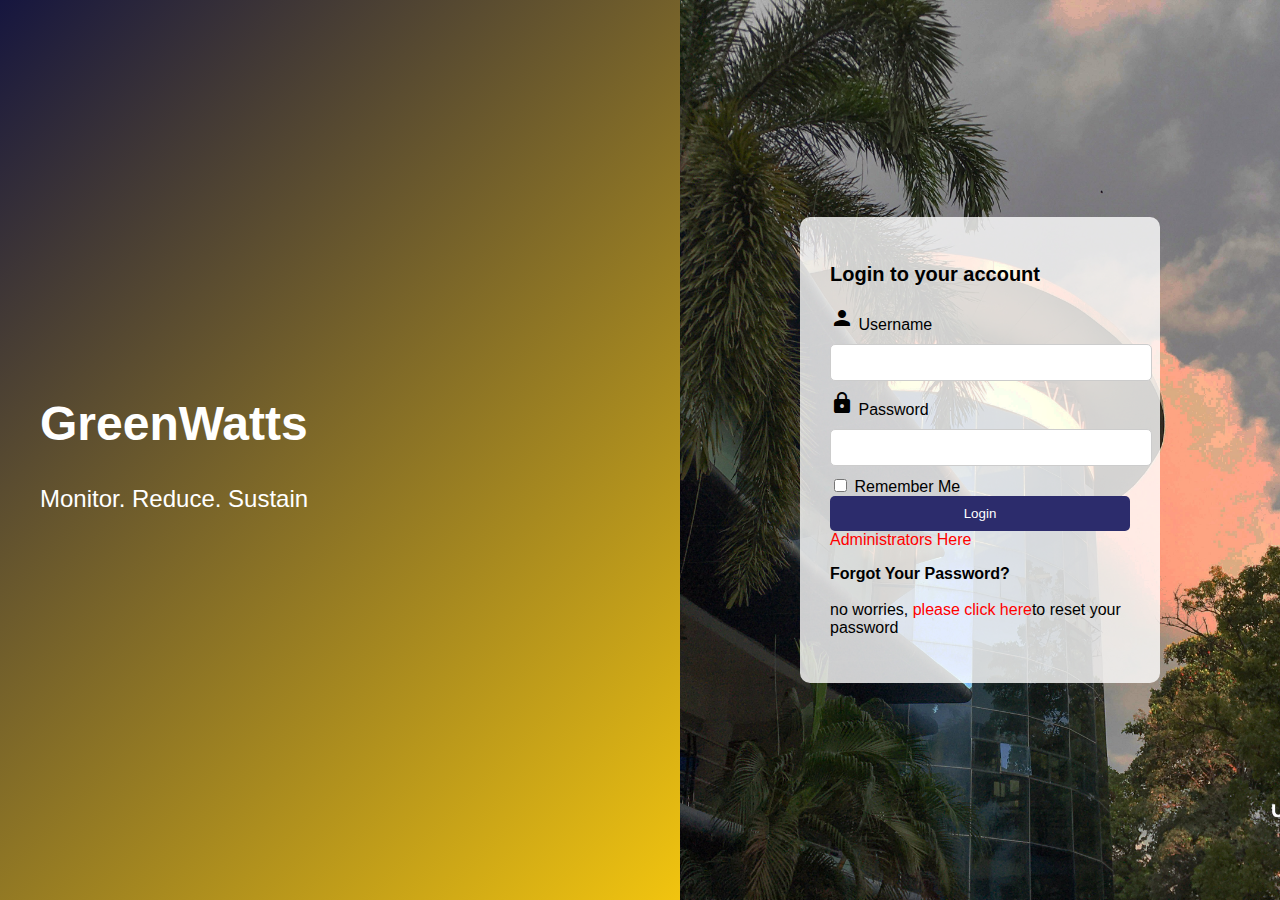
<file: index.html>
<!DOCTYPE html>
<html lang="en">

<head>
    <meta charset="UTF-8">
    <meta name="viewport" content="width=device-width, initial-scale=1.0"> <!-- GREENWATTS -->

    <title>GreenWatts Landing Page</title>
    <link rel="stylesheet" href="/adminAssets/adminCss/index.css">
    <link href="https://fonts.googleapis.com/icon?family=Material+Icons" rel="stylesheet">

</head>

<body>
    <div class="left-section">
        <h1>GreenWatts</h1>
        <p>Monitor. Reduce. Sustain</p>
    </div>

    <div class="right-section">
        <div class="login-box">
            <h2>Login to your account </h2>
            <form>
                <div class="input-box">
                    <span class="material-icons input-icon">person</span>
                    <span class="input-label-text">Username</span>
                    <input type="text" required>
                </div>
                <div class="input-box">
                    <span class="material-icons input-icon">lock</span>
                    <span class="input-label-text">Password</span>
                    <input type="password" required>
                </div>
                <div class="remember-me">
                    <input type="checkbox"> Remember Me
                </div>
                <button type="submit">Login</button>

                <a class="admin-login" href="/adminAssets/adminWebpages/adminLogin.html"> Administrators Here</a>
            </form>
            <p class="lower-text"><strong class="forgot-pass">Forgot Your Password?</strong><br><br>
                no worries, <a href="#">please click here</a>to reset your password </p>
        </div>
    </div>
</body>

</html>
</file>
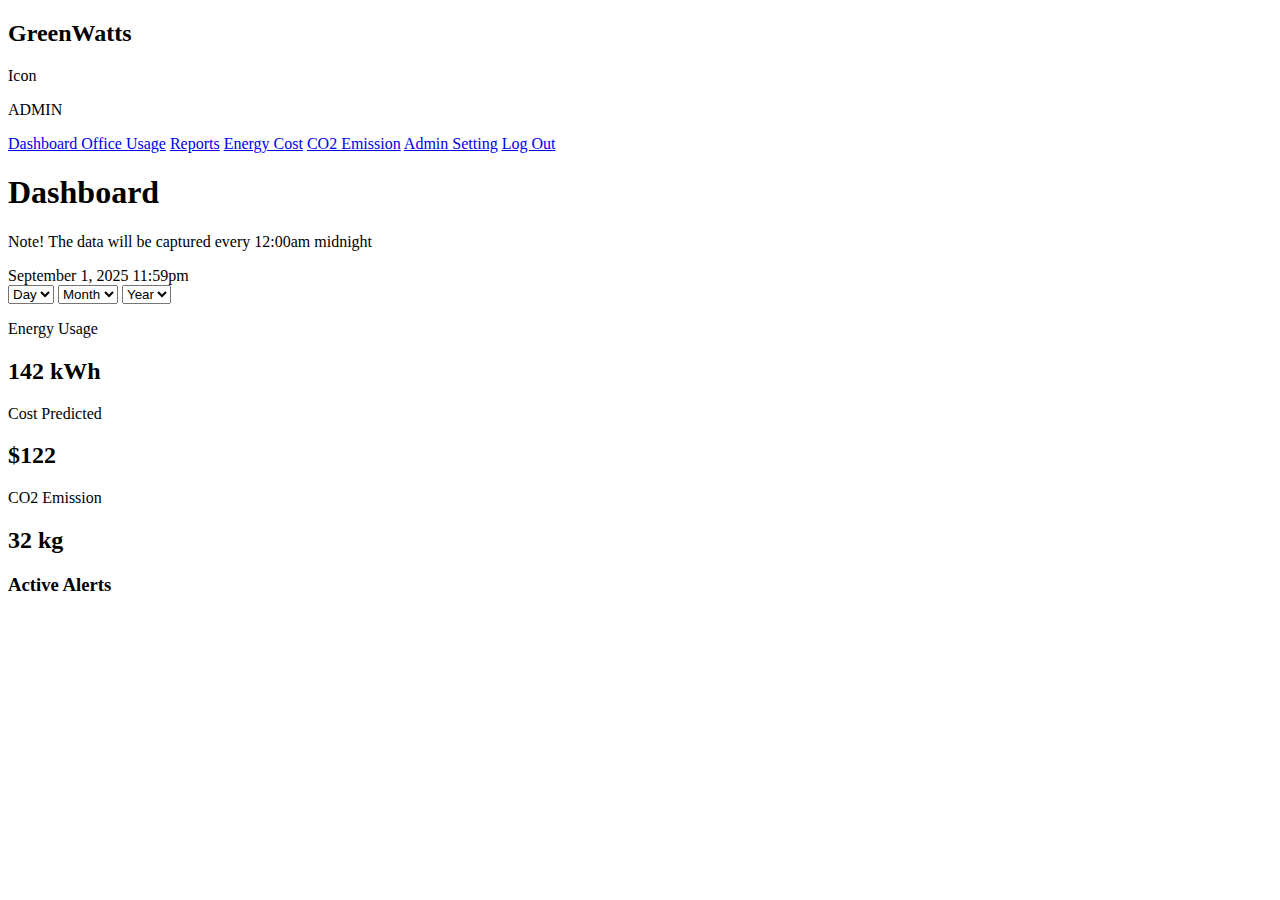
<file: adminAssets/adminWebpages/adminDashboard.html>
<!DOCTYPE html>
<html lang="en">

<head>
    <meta charset="UTF-8">
    <meta name="viewport" content="width=device-width, initial-scale=1.0">
    <title>Admin Dashboard</title>
</head>

<body>
    <div class="sidebar">
        <h2 class="logo"> GreenWatts</h2>
        <div class="admin-section">
            <div class="admin-icon"> Icon </div>
            <p>ADMIN</p>
        </div>

        <nav>
            <a href="#" class="active"> Dashboard </a>
            <a href="#"> Office Usage</a>
            <a href="#"> Reports</a>
            <a href="#"> Energy Cost</a>
            <a href="#"> CO2 Emission</a>
            <a href="#"> Admin Setting</a>
            <a href="#"> Log Out</a>
        </nav>
    </div>

    <div class="main-content">
        <header>
            <h1>Dashboard</h1>
            <p class="note">Note! The data will be captured every 12:00am midnight</p>
            <div class="date/time"> September 1, 2025 11:59pm</div>
        </header>
        <div class="filters">
            <select>
                <option>Day</option>
            </select>
            <select>
                <option>Month</option>
            </select>
            <select>
                <option>Year</option>
            </select>
        </div>

        <div class="cards">
            <div class="card green">
                <p>Energy Usage</p>
                <h2>142 kWh</h2>
            </div>
            <div class="card dark">
                <p>Cost Predicted</p>
                <h2>$122</h2>
            </div>
            <div class="red card">
                <p>CO2 Emission</p>
                <h2>32 kg</h2>
            </div>
        </div>

        <div class="bottom-section">
            <div class="active-alerts">
                <h3>Active Alerts</h3>
                <table>
                    <tr>

                    </tr>
                </table>
            </div>
        </div>
    </div>
</body>

</html>
</file>
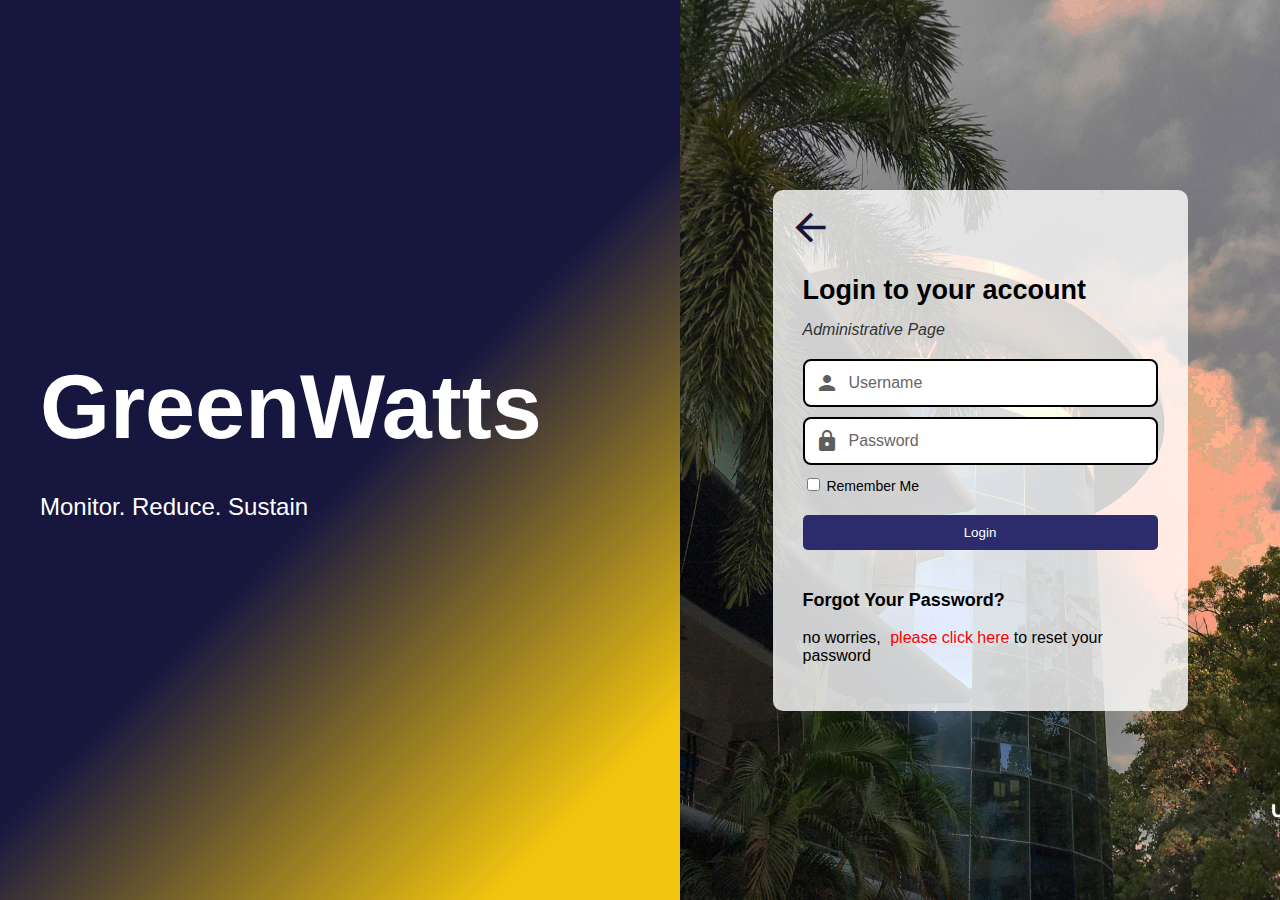
<file: adminAssets/adminWebpages/adminLogin.html>
<!DOCTYPE html>
<html lang="en">

<head>
    <meta charset="UTF-8">
    <meta name="viewport" content="width=device-width, initial-scale=1.0">
    <title>GreenWatts Landing Page</title>
    <link rel="stylesheet" href="/adminAssets/adminCss/adminLogin.css">
    <link href="https://fonts.googleapis.com/icon?family=Material+Icons" rel="stylesheet">

</head>

<body>
    <div class="left-section">
        <h1>GreenWatts</h1>
        <p>Monitor. Reduce. Sustain</p>
    </div>

    <div class="right-section">
        <div class="login-box">

            <a href="/index.html" class="back-btn">
                <span class="material-icons">arrow_back</span>
            </a>

            <h2>Login to your account</h2>
            <p class="subtitle">Administrative Page</p>
            <form>
                <div class="input-box">
                    <span class="material-icons input-icon">person</span>
                    <span class="input-label-text">Username</span>
                    <input type="text" required>
                </div>
                <div class="input-box">
                    <span class="material-icons input-icon">lock</span>
                    <span class="input-label-text">Password</span>
                    <input type="password" required>
                </div>
                <div class="remember-me">
                    <label><input type="checkbox"> Remember Me</label>
                </div>
                <button type="submit">Login</button>
            </form>
            <p class="lower-text"><strong class="forgot-pass">Forgot Your Password?</strong><br><br>
                no worries, <a class="reset-link" href="#">please click here</a> to reset your password </p>
        </div>
    </div>
</body>

</html>
</file>
<file: adminAssets/adminCss/index.css>
body {
    margin: 0;
    font-family: Arial, sans-serif;
    background: #d3d3d3;
    display: flex;
    height: 100vh;
}

.left-section{
    width: 50%;
    background: linear-gradient(135deg, #16163f, #f1c40f);
    display: flex;
    flex-direction: column;
    justify-content: center;
    color: white;
    padding: 40px;
}

.left-section h1{
    font-size: 48px;
    margin-bottom: 10px;

}

.left-section p{
    font-size:  24px;
}

.right-section {
    width: 50%;
    background: url(/assets/images/citc.jpg) no-repeat center center /cover;
    position: relative;
    display: flex;
    justify-content: center;
    align-items: center;
}

.login-box{
    background: rgb(255, 255, 255, 0.8);
    padding: 30px;
    border-radius: 10px;
    width: 300px;
}

.login-box h2{
    margin-bottom: 20px;
    font-size: 20px;
    font-weight: bold;
}

.login-box input[type="text"],
.login-box input[type="password"]{
    width: 100%;
    padding: 10px;
    margin: 10px 0;
    border: 1px solid #ccc;
    border-radius: 5px;
}

.login-box button{
    width: 100%;
    padding: 10px;
    background: #2c2c6c;
    color: white;
    border: none;
    border-radius: 5px;
    cursor: pointer;
}

.login-box button:hover{
    background: #1b1b50;
}

.login-box a{
    color: red;
    text-decoration: none;
}
</file>
<file: adminAssets/adminCss/adminLogin.css>
body {
    margin: 0;
    font-family: Arial, sans-serif;
    background: #d3d3d3;
    display: flex;
    height: 100vh;
}

.left-section {
    width: 50%;
    background: linear-gradient(135deg, #16163f 0%, #16163f 52%, #f1c40f 88%, #f1c40f 100%);
    display: flex;
    flex-direction: column;
    justify-content: center;
    color: white;
    padding: 40px;
}

.left-section h1 {
    font-size: 90px;
    margin-bottom: 10px;
    margin-top: 0;
}

.left-section p{
    font-size:  24px;
}

.right-section {
    width: 50%;
    background: url(/adminAssets/images/citc.jpg) no-repeat center center /cover;
    position: relative;
    display: flex;
    justify-content: center;
    align-items: center;
}

.return {
    position: absolute;
    top: 20px;
    left: 20px;
    color: white;
    cursor: pointer;
    z-index: 10;
    text-decoration: none;
}

.return .material-icons {
    font-size: 36px;
}

.return-icon {
    position: absolute;
    top: 20px;
    left: 20px;
    color: white;
    font-size: 28px;
    cursor: pointer;
    z-index: 10;
    text-decoration: none;
}

.return .material-icons {
    font-size: 32px;
}

.login-box{
    background: rgb(255, 255, 255, 0.8);
    padding: 30px;
    border-radius: 10px;
    width: 355px;

}

.login-box h2{
    margin-bottom: 25px;
    font-size: 27px;
    font-weight: 600;
    margin-top: 0px;
}

.subtitle {
    font-style: italic;
    font-size: 16px;
    margin-top: -10px;
    margin-bottom: 20px;
    color: #333;
}

.login-box button {
    width: 100%;
    padding: 10px;
    background: #16163f;
    color: white;
    border: none;
    border-radius: 5px;
    cursor: pointer;
    margin-top: 20px;
    display: flex;
    justify-content: center;
    align-items: center;
    gap: 8px;
}

.login-icon {
    font-size: 20px;
}

.remember-me label {
    cursor: pointer;
    font-size: 14px;
    user-select: none;
    color: #000;
}

p.lower-text {
    margin-top: 40px;
    font-size: 16px;
    color: #000;
}

.forgot-pass {
    font-weight: 700;
    font-size: 18px;
}

.reset-link {
    color: red;
    text-decoration: none;
    margin-left: 5px;
}

.input-box {
    display: flex;
    align-items: center;
    border: 2px solid #000000;
    border-radius: 8px;
    padding: 10px;
    margin: 10px 0;
    background: white;
}

.input-icon {
    color: #5f5e5e;
    margin-right: 10px;
    font-size: 24px;
}

.input-label-text {
    color: #666;
    margin-right: 10px;
    font-size: 16px;
    user-select: none;
}

.input-box input[type="text"],
.input-box input[type="password"] {
    border: none;
    outline: none;
    flex-grow: 1;
    font-size: 16px;
    background: transparent;
}

.login-box button{
    width: 100%;
    padding: 10px;
    background: #2c2c6c;
    color: white;
    border: none;
    border-radius: 5px;
    cursor: pointer;
    margin-top: 20px;
}

.login-box button:hover{
    background: #1b1b50;
}

.back-btn {
    position: relative; 
    display: inline-block;
    margin-bottom: 10px; 
    text-decoration: none;
}

.back-btn .material-icons {
    font-size: 45px;
    color: #16163f;
    cursor: pointer;
    transition: transform 0.2s ease-in-out;
    margin-left: -15px;
    margin-bottom: 15px;
    margin-top: -15px;
}

.back-btn .material-icons:hover {
    transform: scale(1.2); 
}


.login-box a{
    color: red;
    text-decoration: none;
}

p.lower-text {
    margin-top: 40px;
}

a.admin-login {
    justify-content: center;
    align-items: center;
    display: flex;
    margin-top: 30px;
    color: #201c41;
}
</file>
